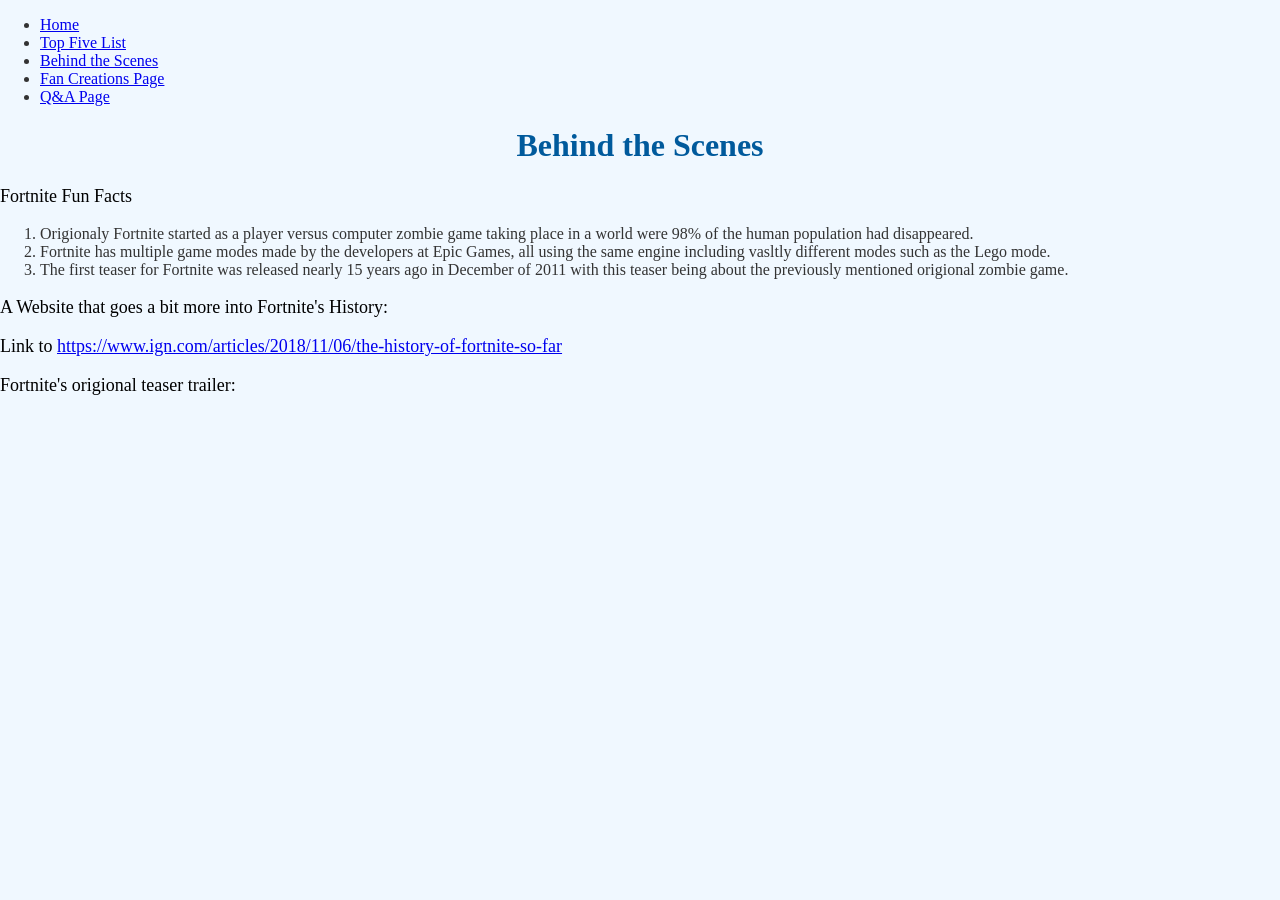
<file: behind-the-scenes.html>
<!DOCTYPE html>
<html>
<head>
	<link rel="stylesheet" href="style.css">
    <meta charset="UTF-8">
    <meta name="viewport" content="width=device-width, initial-scale=1.0">
    <title>Behind the Scenes</title>
</head>
<body>
    <header>
        <nav>
            <ul>
                <li><a href="index.html">Home</a></li>
                <li><a href="top-five.html">Top Five List</a></li>
                <li><a href="behind-the-scenes.html">Behind the Scenes</a></li>
                <li><a href="creations.html">Fan Creations Page</a></li>
				<li><a href="qa.html">Q&A Page</a></li>
            </ul>
        </nav>
    </header>
    <main>
        <center><h1>Behind the Scenes</h1></center>
        <footer>
        <p>Fortnite Fun Facts</p>
    	  </footer>
    	<ol>
        <li>Origionaly Fortnite started as a player versus computer zombie game taking place in a world were 98% of the human population had disappeared.</li>
        <li>Fortnite has multiple game modes made by the developers at Epic Games, all using the same engine including vasltly different modes such as the Lego mode.</li>
        <li>The first teaser for Fortnite was released nearly 15 years ago in December of 2011 with this teaser being about the previously mentioned origional zombie game.</li>
      </ol>
        <footer>
        <p>A Website that goes a bit more into Fortnite's History:</p>
    	  </footer>
        <p>Link to <a href="https://www.ign.com/articles/2018/11/06/the-history-of-fortnite-so-far">https://www.ign.com/articles/2018/11/06/the-history-of-fortnite-so-far</a></p>
        <p>Fortnite's origional teaser trailer:</p>
<iframe width="560" height="315" src="https://www.youtube.com/embed/hHTE5xg9E-g?si=ldPfSCRFb9LjV3gA" title="YouTube video player" frameborder="0" allow="accelerometer; autoplay; clipboard-write; encrypted-media; gyroscope; picture-in-picture; web-share" referrerpolicy="strict-origin-when-cross-origin" allowfullscreen></iframe>
    </main>
</body>
</html>
</file>
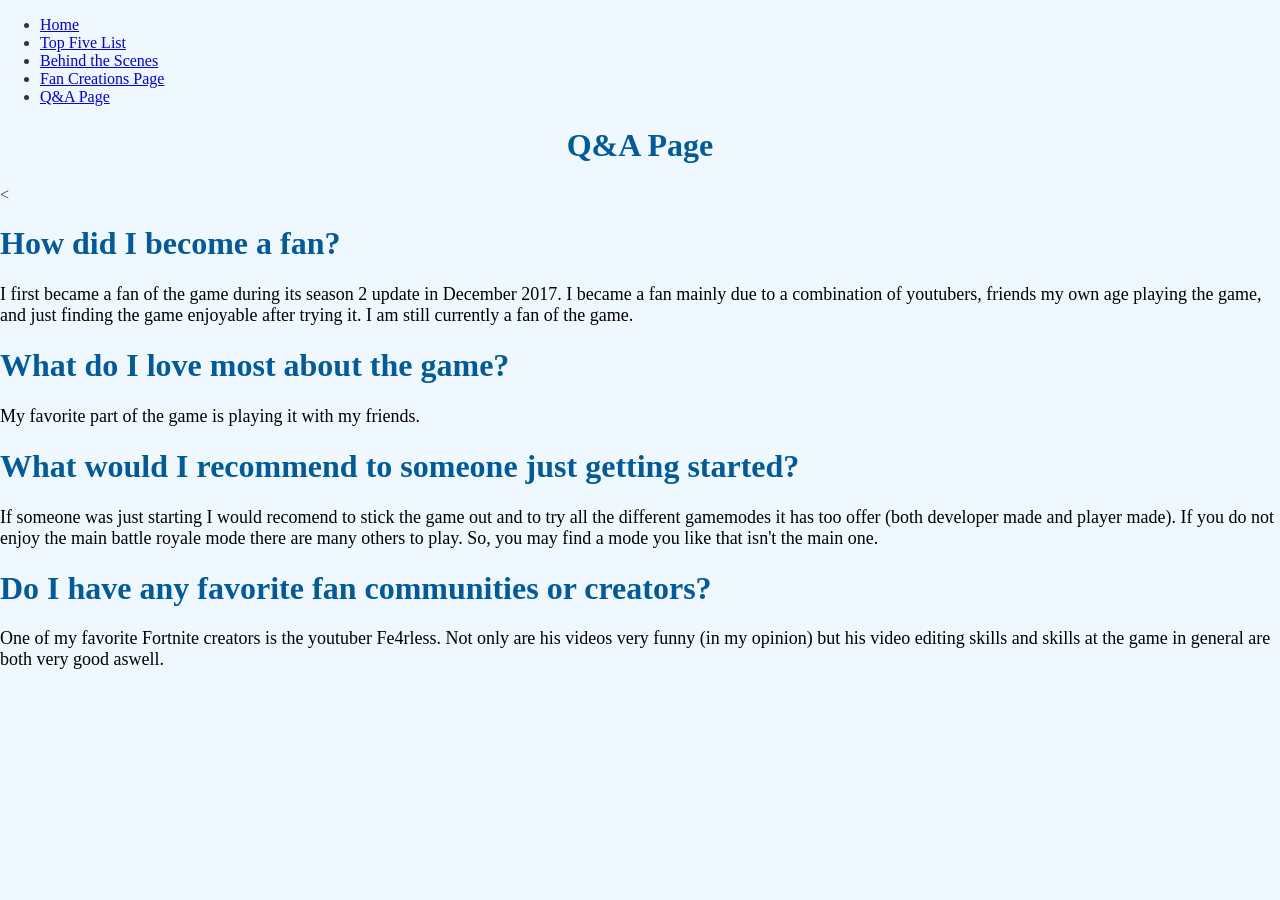
<file: qa.html>
<!DOCTYPE html>
<html>
<head>
	<link rel="stylesheet" href="style.css">
    <meta charset="UTF-8">
    <meta name="viewport" content="width=device-width, initial-scale=1.0">
    <title>Behind the Scenes</title>
</head>
<body>
    <header>
        <nav>
            <ul>
                <li><a href="index.html">Home</a></li>
                <li><a href="top-five.html">Top Five List</a></li>
                <li><a href="behind-the-scenes.html">Behind the Scenes</a></li>
                <li><a href="creations.html">Fan Creations Page</a></li>
				        <li><a href="qa.html">Q&A Page</a></li>
            </ul>
        </nav>
</head>
<body>
    <header>
        <center><h1>Q&A Page</h1></center>
    </header>
	
    <<h1>How did I become a fan?</h1>
    </header>
<p>I first became a fan of the game during its season 2 update in December 2017. I became a fan mainly due to a combination of youtubers, friends my own age playing the game, and just finding the game enjoyable after trying it. I am still currently a fan of the game.</p>
    <header>
		
    <h1>What do I love most about the game?</h1>
    </header>
<p>My favorite part of the game is playing it with my friends.</p>
    <header>
		
    <h1>What would I recommend to someone just getting started?</h1>
    </header>
<p>If someone was just starting I would recomend to stick the game out and to try all the different gamemodes it has too offer (both developer made and player made). If you do not enjoy the main battle royale mode there are many others to play. So, you may find a mode you like that isn't the main one.</p>
    <header>
		
<h1>Do I have any favorite fan communities or creators?</h1>
    </header>
<p>One of my favorite Fortnite creators is the youtuber Fe4rless. Not only are his videos very funny (in my opinion) but his video editing skills and skills at the game in general are both very good aswell.</p>
    <header>
</file>
<file: style.css>
body {
  font-family: 'Times New Roman', sans-serif;
  background-color; #f4f4f4;
  color: #333;
  margin: 0;
  padding: 0;
}

body {
  background-color: #f0f8ff;
}

li {
  font-family: Times New Roman, sans-serif;
}

p {
  color: black;
}

p {
  font-family: Times New Roman, sans-serif;
}

p {
  font-size: 18px;
}

@media (max-width: 768px) {
  p {
    font-size 16px;
  }
}

@media (max-width: 480px) {
  p {
    font-size 14px;
  }
}

h1 {
  color: #005a9c;
}

img {
  display: block;
  margin-left: auto;
  margin-right: auto;
  max-width: 50%;
}
</file>
